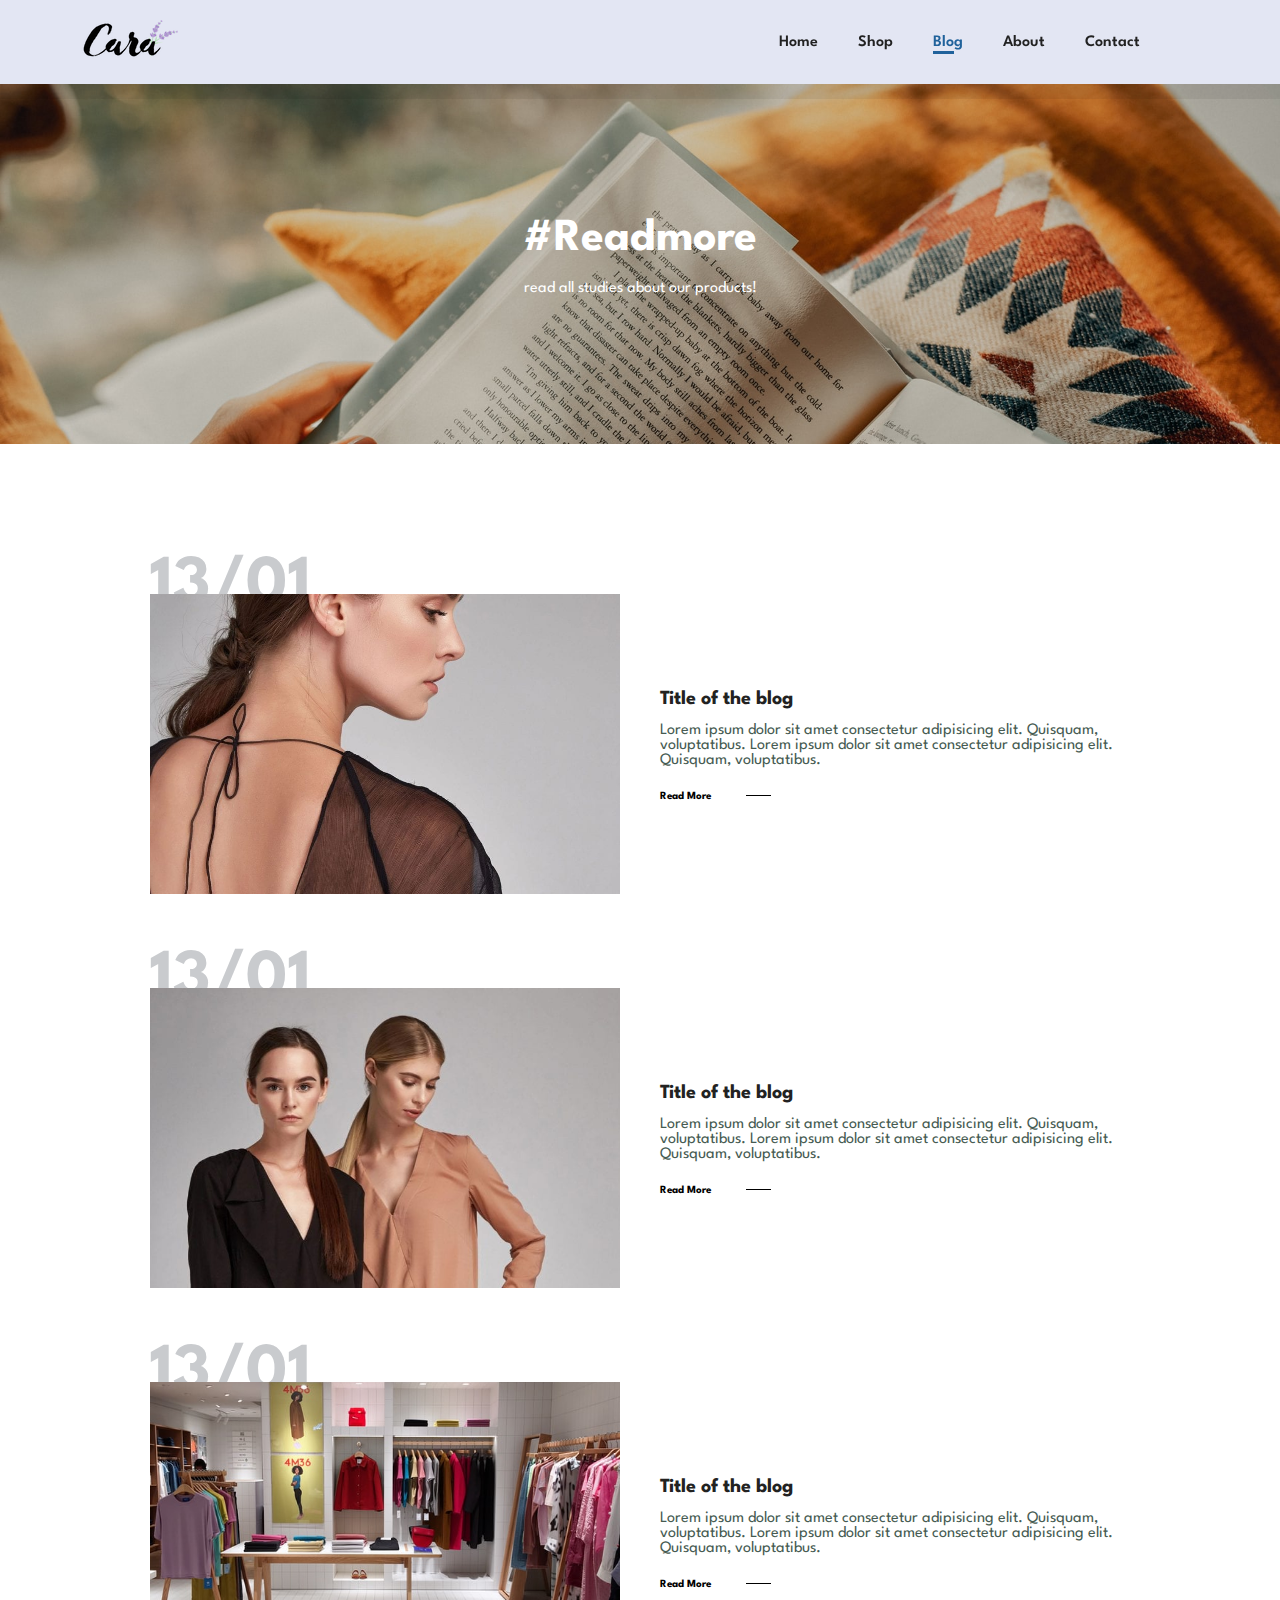
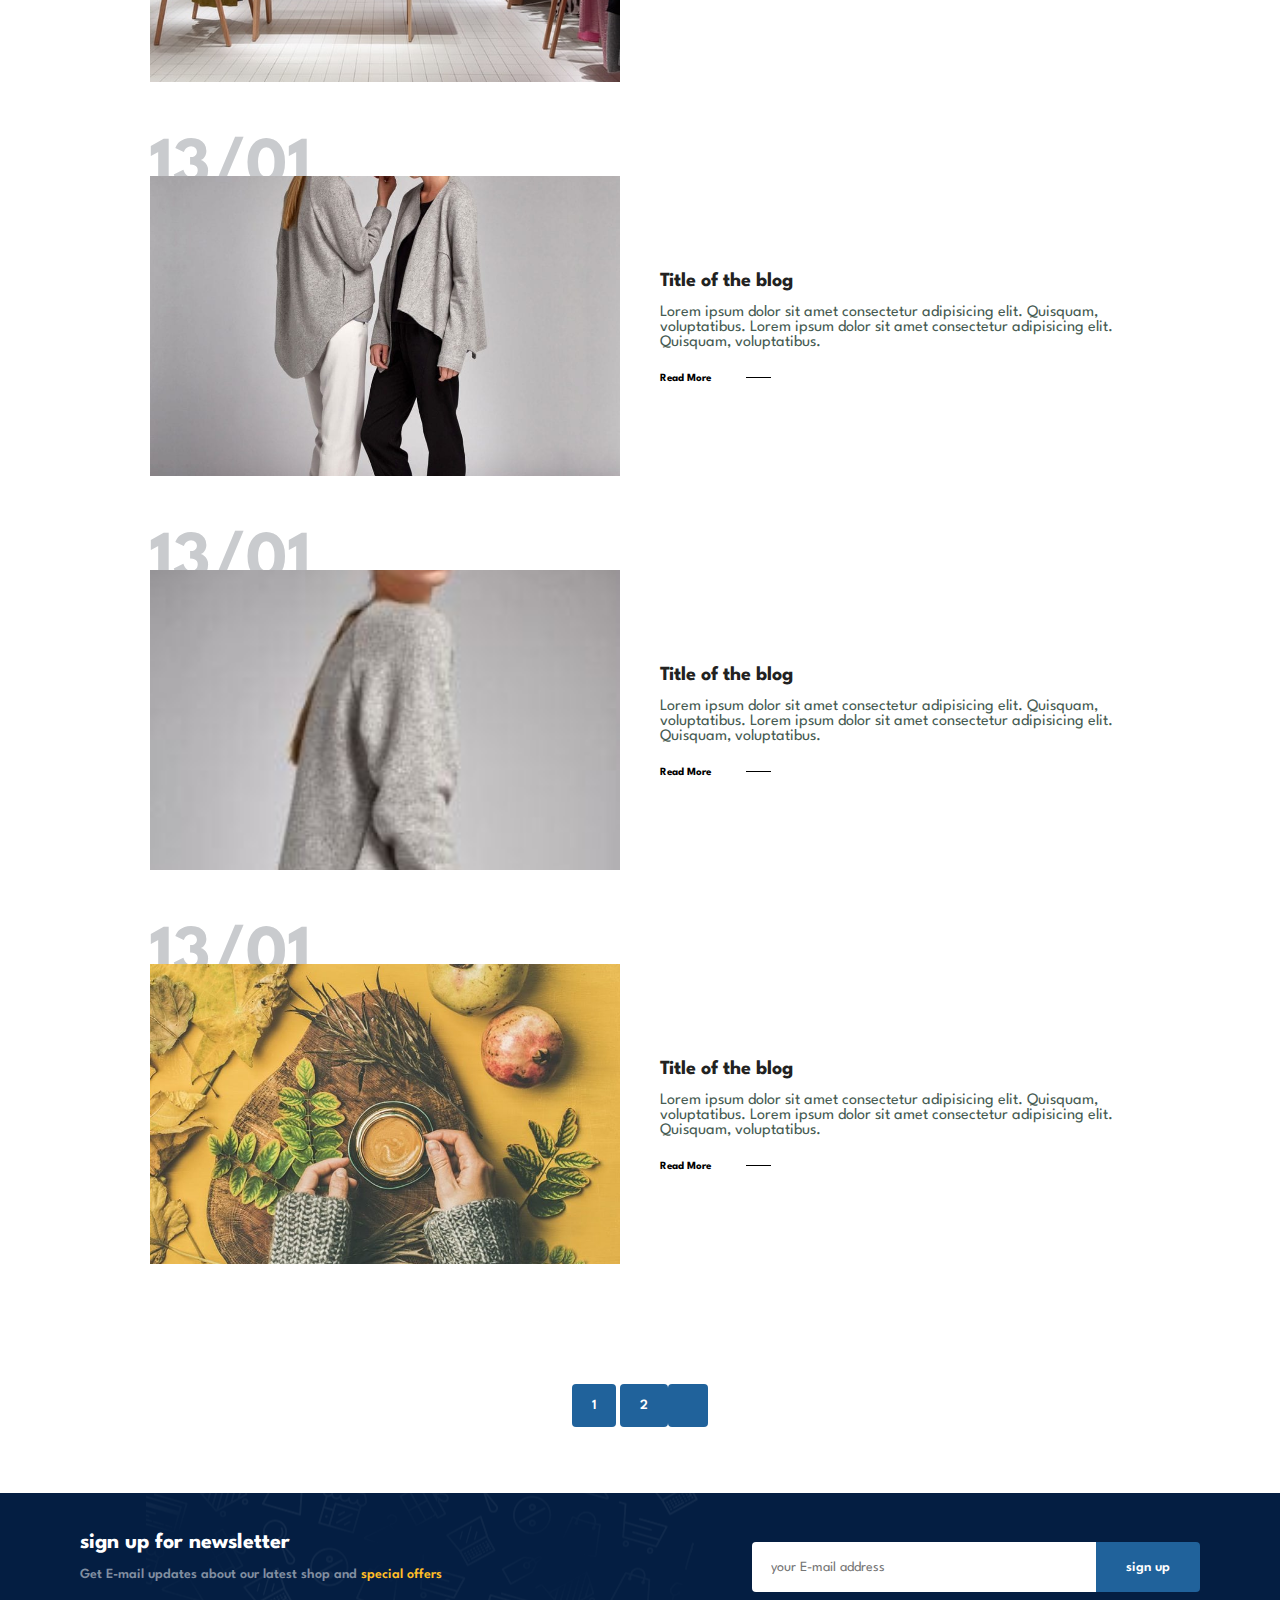
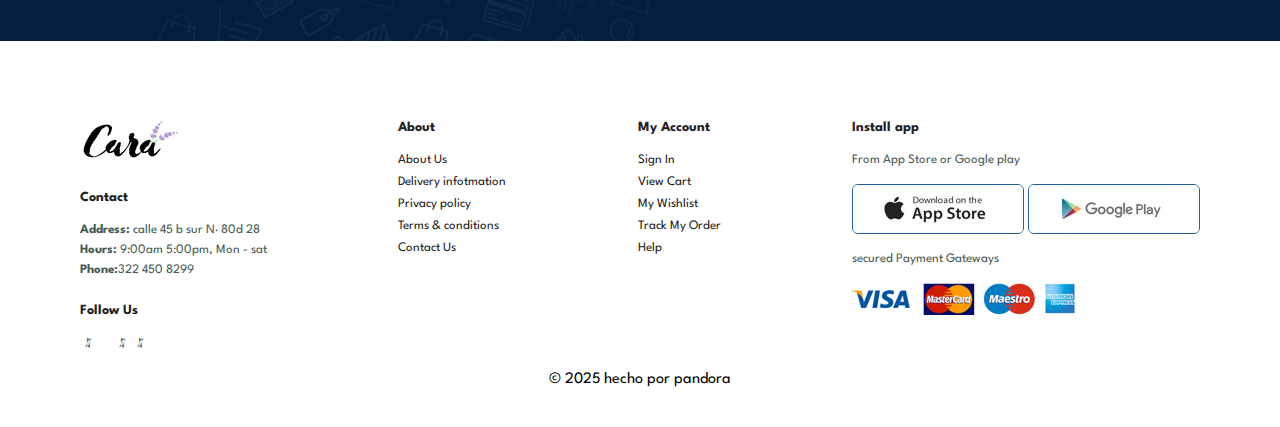
<file: blog.html>
<!DOCTYPE html>
<html lang="en">

<head>
    <meta charset="UTF-8">
    <meta http-equiv="X-UA-Compatible" content="IE=edge">
    <meta name="viewport" content="width=device-width, initial-scale=1.0">
    <title>Importaciones</title>
    <link rel="stylesheet" href="https://pro.fontawesome.com/releases/v5.10.0/css/all.css" />

    <link rel="stylesheet" href="style.css">
</head>

<body>
    <section id="Header">
        <a href="#"><img src="./img/logo.png" class="logo alt="></a>

        <div>
            <ul id="Navar">
                <li>
                    <a href="./index.html">Home</a>
                </li>
                <li>
                    <a href="./shop.html">Shop</a>
                </li>
                <li>
                    <a class="active" href="./blog.html">Blog</a>
                </li>
                <li>
                    <a href="./about.html">About</a>
                </li>
                <li>
                    <a href="./contact.html">Contact</a>
                </li>
                <li id="lg-bag">
                    <a href="./cart.html"><i class="fa-solid fa-bag-shopping"></i></a>
                </li>
                <a href="" id="close"><i class="fa-solid fa-circle-xmark"></i></a>
            </ul>
        </div>
        <div id="mobile">
            <a href="./cart.html"><i class="fa-solid fa-bag-shopping"></i></a>
            <i id="bar" class="fa-solid fa-bars"></i>
        </div>
    </section>

    <section id="pague-header" class="blog-header">
        <h2>#Readmore</h2>
        <P>read all studies about our products!</P>
    </section>

    <section id="blog">
        <div class="blog-box">
            <div class="blog-img">
                <img src="./img/blog/b1.jpg" alt="">
            </div>
            <div class="blog-details">
                <h4>Title of the blog</h4>
                <p>Lorem ipsum dolor sit amet consectetur adipisicing elit. Quisquam, voluptatibus. Lorem ipsum dolor sit amet consectetur adipisicing elit. Quisquam, voluptatibus.</p>
                <a href="#">Read More</a>
            </div>
            <h1>13/01</h1>
        </div>
        <div class="blog-box">
            <div class="blog-img">
                <img src="./img/blog/b2.jpg" alt="">
            </div>
            <div class="blog-details">
                <h4>Title of the blog</h4>
                <p>Lorem ipsum dolor sit amet consectetur adipisicing elit. Quisquam, voluptatibus. Lorem ipsum dolor sit amet consectetur adipisicing elit. Quisquam, voluptatibus.</p>
                <a href="#">Read More</a>
            </div>
            <h1>13/01</h1>
        </div>
        <div class="blog-box">
            <div class="blog-img">
                <img src="./img/blog/b3.jpg" alt="">
            </div>
            <div class="blog-details">
                <h4>Title of the blog</h4>
                <p>Lorem ipsum dolor sit amet consectetur adipisicing elit. Quisquam, voluptatibus. Lorem ipsum dolor sit amet consectetur adipisicing elit. Quisquam, voluptatibus.</p>
                <a href="#">Read More</a>
            </div>
            <h1>13/01</h1>
        </div>
        <div class="blog-box">
            <div class="blog-img">
                <img src="./img/blog/b4.jpg" alt="">
            </div>
            <div class="blog-details">
                <h4>Title of the blog</h4>
                <p>Lorem ipsum dolor sit amet consectetur adipisicing elit. Quisquam, voluptatibus. Lorem ipsum dolor sit amet consectetur adipisicing elit. Quisquam, voluptatibus.</p>
                <a href="#">Read More</a>
            </div>
            <h1>13/01</h1>
        </div>
        <div class="blog-box">
            <div class="blog-img">
                <img src="./img/blog/b5.jpg" alt="">
            </div>
            <div class="blog-details">
                <h4>Title of the blog</h4>
                <p>Lorem ipsum dolor sit amet consectetur adipisicing elit. Quisquam, voluptatibus. Lorem ipsum dolor sit amet consectetur adipisicing elit. Quisquam, voluptatibus.</p>
                <a href="#">Read More</a>
            </div>
            <h1>13/01</h1>
        </div>
        <div class="blog-box">
            <div class="blog-img">
                <img src="./img/blog/b6.jpg" alt="">
            </div>
            <div class="blog-details">
                <h4>Title of the blog</h4>
                <p>Lorem ipsum dolor sit amet consectetur adipisicing elit. Quisquam, voluptatibus. Lorem ipsum dolor sit amet consectetur adipisicing elit. Quisquam, voluptatibus.</p>
                <a href="#">Read More</a>
            </div>
            <h1>13/01</h1>
        </div>
    </section>


    <section id="pagination" class="section-p1">
        <a href="#">1</a>
        <a href="#">2</a>
        <a href="#"><i class="fa-solid fa-circle-chevron-right"></i></a>

    </section>

    <section id="newsletter" class="section-p1 section-m1">
        <div class="newstext">
            <h4> sign up for newsletter</h4>
            <p>Get E-mail updates about our latest shop and <span>special offers</span></p>
        </div>
        <div class="from">
            <input type="text" placeholder="your E-mail address">
            <button class="normal">sign up</button>
        </div>
    </section>

    <footer class="section-p1">
        <div class="col">
            <img class="logo" src="./img/logo.png" alt="">
            <h4>Contact</h4>
            <p> <strong>Address:</strong> calle 45 b sur N· 80d 28</p>
            <p><strong>Hours:</strong> 9:00am 5:00pm, Mon - sat</p>
            <p><strong>Phone:</strong>322 450 8299</p>
            <div class="follow">
                <h4>Follow Us</h4>
                <div class="icon">
                    <i class="fa-brands fa-facebook-f"></i>
                    <i class="fa-brands fa-x-twitter"></i>
                    <i class="fa-brands fa-square-instagram"></i>
                    <i class="fa-brands fa-pinterest"></i>
                    <i class="fa-brands fa-youtube"></i>
                </div>
            </div>
        </div>
        <div class="col">
            <h4>About</h4>
            <a href="">About Us</a>
            <a href="">Delivery infotmation</a>
            <a href="">Privacy policy</a>
            <a href="">Terms & conditions</a>
            <a href="">Contact Us</a>
        </div>

        <div class="col">
            <h4>My Account</h4>
            <a href="">Sign In</a>
            <a href="">View Cart</a>
            <a href="">My Wishlist</a>
            <a href="">Track My Order</a>
            <a href="">Help</a>
        </div>

        <div class="col install">
            <h4>Install app</h4>
            <p>From App Store or Google play</p>
            <div class="row">
                <img src="./img/pay/app.jpg" alt="">
                <img src="img/pay/play.jpg" alt="">
            </div>
            <p>secured Payment Gateways</p>
            <img src="img/pay/pay.png" alt="">

        </div>
        <div class="copyright">
            © 2025 hecho por pandora
        </div>
    </footer>


    <script src="script.js"></script>
</body>

</html>
</file>
<file: style.css>
@import url("https://fonts.googleapis.com/css2?family=Spartan:wght@100;200;300;400;500;600;700;800;900&display=swap");
* {
  margin: 0;
  padding: 0;
  box-sizing: border-box;
  font-family: "Spartan", sans-serif;
}

html {
  scroll-behavior: smooth;
}

/* Global Styles */

h1 {
  font-size: 50px;
  line-height: 64px;
  color: #222;
}

h2 {
  font-size: 46px;
  line-height: 54px;
  color: #222;
}

h4 {
  font-size: 20px;
  color: #222;
}

h6 {
  font-weight: 700;
  font-size: 12px;
}

p {
  font-size: 16px;
  color: #465b52;
  margin: 15px 0 20px 0;
}

.section-p1 {
  padding: 40px 80px;
}

.section-m1 {
  margin: 40px 0;
}

button.normal{
  font-size: 14px;
  font-weight: 600;
  padding: 15px 30px;
  color: #000;
  background-color: #fff;
  border-radius: 4px;
  cursor: pointer;
  border: none;
  transition: 0.02s;
}

button.white{
  font-size: 13px;
  font-weight: 600;
  padding: 11px 18px;
  color: #fff;
  background-color:transparent;
  cursor: pointer;
  border: 1px solid #fff;
  transition: 0.02s;
}

body {
  width: 100%;
}

/* header Star*/

#Header{
  display: flex;
  align-items: center;
  justify-content: space-between;
  padding: 20px 80px;
  background: #e3e6f3;
  box-shadow: 0.5px 15px rgba(0, 0, 0, 0.06);
  z-index: 999;
  position: sticky;
  top: 0;
  left: 0;
}

#Navar{
  display: flex;
  align-items: center;
  justify-content: center;

}

#Navar li{
 list-style: none;
 padding: 0 20px;
 position: relative;
}

#Navar li a{
 text-decoration: none;
 font-size: 16px;
 font-weight: 600;
 color: #222;
 transition: 0.3s ease;

}

#Navar li a:hover,
#Navar li a.active{
 color: rgb(32, 98, 155); 
}

#Navar li a.active::after,
#Navar li a:hover::after{
  content: "";
  width: 30%;
  height: 3px;
  background:rgb(32, 98, 155) ;
  position: absolute;
  bottom: -4px;
  left: 20px;
 }

 #mobile{
  display: none;
  align-items: center;
 }
 #close{
  display: none;
 }

 /* Home page*/

 #Hero{
  background-image: url("./img/hero4.png");
  height: 90vh;
  width: 100%;
  background-size: cover;
  background-position: top 25% right 0;
  padding: 0 80px;
  display: flex;
  flex-direction: column;
  align-items: flex-start;
  justify-content: center;
 }

 #Hero h4 {
  padding-bottom: 15px;
 }
 
 #Hero h1 {
 color:  rgb(32, 98, 155);
 }

 #Hero button{
  background-image: url(./img/button.png);
  background-color: transparent;
  color: rgb(32, 98, 155);
  border: 0;
  padding: 14px 80px 14px 65px;
  background-repeat: no-repeat;
  cursor: pointer;
  font-weight: 700;
  font-size: 15px;
 }

 #Feature{
  display: flex;
  align-items: center;
  justify-content: space-between;
  flex-wrap: wrap;
 }

 #Feature .Fe-box{
  width: 180px;
  text-align: center;
  padding: 25px 15px;
  box-shadow: 20px 20px 34px rgba(0, 0, 0, 0.03);
  border: 1px #cce7d0;
  border-radius: 4px;
  margin: 15px 0;

 }

 #Feature .Fe-box :hover{
  box-shadow: 10px 10px 54px rgba(70, 62, 221, 0.1)

 }

 #Feature .Fe-box img{

  width: 100%;
  margin-bottom: 10px;
 }

 #Feature .Fe-box h6{
  display: inline-block;
  padding: 9px 8px 6px 8px;
  line-height: 1;
  border-radius: 4px;
  color:  rgb(32, 98, 155);
  background-color: #fddde4;
 }
 
 #Feature .Fe-box:nth-child(2) h6{
  background-color: #cdebbc;
 }

 #Feature .Fe-box:nth-child(3) h6{
  background-color: #d1e8f2;
 }

 #Feature .Fe-box:nth-child(4) h6{
  background-color: #cdd4f8;
 }

 #Feature .Fe-box:nth-child(5) h6{
  background-color: #f6dbf6;
 }

 #Feature .Fe-box:nth-child(6) h6{
  background-color: #fff2e5;
 }

 #product1 .pro-container{
  display: flex;
  justify-content: space-between;
  padding-top: 20px;
  flex-wrap: wrap;
 }

 #product1{
  text-align: center;
 }

 #product1 .pro{
  width: 23%;
  min-width: 250px;
  padding: 10px 12px;
  border: 1px solid #cce7d0;
  border-radius: 25px;
  cursor: pointer;
  box-shadow: 20px 20px 30px rgba(0, 0, 0, 0.02);
  margin: 15px 0;
  transition: 0.2 ease;
  position: relative;
  
 }



 #product1 .pro:hover {
  box-shadow: 20px 20px 30px rgba(0, 0, 0, 0.06)
}

 #product1 .pro img{
  width: 100%;
  border-radius: 20px;
 }

 #product1 .pro .des{
  text-align: start;
  padding: 10px 0;
 }
 #producto1 .pro .des span{
color: #606063;
font-size: 16px;
 }
 #product1 .pro .des h5 {
  padding-top: 7px;
  color: #1a1a1a;
  font-size:14px;

}
.star i {
  font-size: 12px;
  color: rgb(243,181, 25);
}

.des h4{
  padding-top: 7px;
  font-size: 15px;
  font-weight: 700;
  color: rgb(32, 98, 155);
 }
  #product1 .pro .cart{
  width: 40px;
  height: 40px;
  line-height: 40px;
  border-radius: 50px;
  background-color: #e8f6ea;
  font-weight: 500;
  color: rgb(32, 98, 155);
  border: 1px solid #cce7d0;
  position: absolute;
  bottom: 20px;
  right: 10px;
 }

 #banner{
  display: flex;
  flex-direction: column;
  justify-content: center;
  align-items: center;
  text-align: center;
  background-image: url(./img/banner/b2.jpg);
  width: 100%;
  height: 40vh;
  background-size: cover;
  background-position: center;
 }
 #banner h4{
  color: #fff;
  font-size: 16px;
 }
 #banner h2{
  color: #fff;
  font-size: 30px;
  padding: 10px 0;

 }
 #banner h2 span{
  color: #ef3636;
 }

 #banner button:hover{
  background-color: rgb(32, 98, 155);
  color: #fff;
 }

 #sm-banner{
  display: flex;
  justify-content: space-around;
  flex-wrap: wrap;
 }

#sm-banner .banner-box{
  display: flex;
  flex-direction: column;
  justify-content: center;
  align-items: flex-start;
  background-image: url(./img/banner/b17.jpg);
  min-width: 48%;
  height: 50vh;
  background-size: cover;
  background-position: center;
  padding: 30px;
}

#sm-banner .banner-box2{
  background-image: url(./img/banner/b10.jpg);
}

#sm-banner h4{
  color: #fff;
  font-size: 20px;
  font-weight: 300;
}
#sm-banner h2{
  color: #fff;
  font-size: 28px;
  font-weight: 800;
}
#sm-banner span{
  color: #fff;
  font-size: 14px;
  font-weight: 500;
  padding-bottom: 15px;
}
#sm-banner .banner-box:hover button{
background-color: rgb(32, 98, 155);
border: 1px solid rgb(32, 98, 155);
}

#banner3{
  display: flex;
  justify-content: space-between;
  flex-wrap: wrap;
  padding: 0 80px;
}

#banner3 .banner-box{
  display: flex;
  flex-direction: column;
  justify-content: center;
  align-items: flex-start;
  background-image: url(./img/banner/b7.jpg);
  min-width: 30%;
  height: 30vh;
  background-size: cover;
  background-position: center;
  padding: 20px;
  margin-bottom: 20px;
}

#banner3 .banner-box2{
  background-image: url(./img/banner/b4.jpg);
}


#banner3 .banner-box3{
  background-image: url(./img/banner/b18.jpg);
}

#banner3 h2{
color: #fff;
font-weight: 900;
font-size: 22px;
}
#banner3 h3{
  color: #ec544e;
  font-weight: 800;
  font-size: 15px;
  }
#newsletter{
  display: flex;
  justify-content: space-between;
  flex-wrap: wrap;
  align-items: center;
  background-image: url(./img/banner/b14.png);
  background-repeat: no-repeat;
  background-position: 20% 30%;
  background-color: #041e42;
}
#newsletter h4{
  font-size: 22px;
  font-weight: 700;
  color: #fff;
}
#newsletter p{
  font-size: 14px;
  font-weight: 600;
  color: #818ea0;
}

#newsletter .from{
  display: flex;
  width: 40%;
}

#newsletter p span{
  color: #ffbd27;
}

#newsletter input{
  height: 3.125rem;
  padding: 0 1.25em;
  font-size: 14px;
  width: 100%;
  border: 1px solid transparent;
  border-radius: 4px;
  outline: none;
  border-top-right-radius: 0;
  border-bottom-right-radius: 0;
}
#newsletter button{
  background-color: rgb(32, 98, 155);
  color: #fff;
  white-space: nowrap;
  border-top-left-radius: 0;
  border-bottom-left-radius: 0;

}
footer{
  display: flex;
  flex-wrap: wrap;
  justify-content: space-between;
}

footer .col{
  display: flex;
  flex-direction: column;
  align-items: flex-start;
  margin-bottom: 20px;
}

footer .logo{
  margin-bottom: 30px;
}

footer h4{
  font-size: 14px;
  padding-bottom: 20px;
}

footer p{
  font-size: 13px;
  margin: 0 0 8px 0;
}

footer a {
  font-size: 13px;
  text-decoration: none;
  color: #222;
  margin-bottom: 10px;
}

footer .follow{
  margin-top: 20px;
}

footer .follow i{
  color: #465b52;
  padding: 4px;
  cursor: pointer;
}

footer .install .row img{
border: 1px solid rgb(32, 98, 155);
border-radius: 6px;
}

footer .install img{
  margin: 10px 0 15px 0;
}

footer .follow i:hover,
footer a:hover{
  color:rgb(32, 98, 155) ;

}

footer .copyright{
  width: 100%;
  text-align: center;
}

/*shop page*/

#pague-header{
  background-image: url(./img/banner/b1.jpg);
  width: 100%;
  height: 40vh;
  background-size: cover;
  display: flex;
  text-align: center;
  justify-content: center;
  align-items: center;
  flex-direction: column;
  padding: 14px;

}
#pague-header h2,
#pague-header p{
  color: #fff;
  
}
#pagination{
  text-align: center;
}
#pagination a{
  text-decoration: none;
  background-color: rgb(32, 98, 155);
  font-size: 14px;
  padding: 15px 20px;
  border-radius: 4px;
  color: #fff;
  font-weight: 600;
}
#pagination a i{
  font-size: 16px;
  font-weight: 600;
}

/* single product page*/

#prodetails{
  display: flex;
  margin-top: 20px;}

#prodetails .single-pro-image{
  width: 40%;
  margin-right: 50px;
}
.small-img-group{
  display: flex;
  justify-content: space-between;
}

.small-img-col{
  flex-basis: 24%;
  cursor: pointer;
}
#prodetails .single-pro-details{
  width: 50%;
  padding-top: 30px;
}
#prodetails .single-pro-details h4{
  padding: 40px 0 20px 0;
}
#prodetails .single-pro-details h2{
  font-size: 26px;
}
#prodetails .single-pro-details select{
  display: block;
  padding: 5px 10px;
  margin-bottom: 10px ;
}

#prodetails .single-pro-details input{
  width: 50px;
  height: 47px;
  padding-left:10px;
  font-size: 16px;
  margin-right: 10px ;
}

#prodetails .single-pro-details input:focus{
  outline: none;
}

#prodetails .single-pro-details button{
  background-color: rgb(32, 98, 155);
  color: #fff;
}
#prodetails .single-pro-details span{
  line-height: 25px;
}

/* blog page*/

#pague-header.blog-header{
  background-image: url(./img/banner/b19.jpg);
}

#blog{
  padding: 150px 150px 0 150px;
}

#blog .blog-box{
  display: flex;
  align-items: center;
  width: 100%;
  position: relative;
  padding-bottom: 90px;
}

#blog .blog-img{
  width: 50%;
  margin-right: 40px;
}

#blog img{
  width: 100%;
  height: 300px;
  object-fit: cover;
}

#blog .blog-details{
  width: 50%;
  
}
#blog .blog-details a{
  text-decoration: none;
  font-size: 11px;
  color: #000;
  font-weight: 700;
  position: relative;
  transition: 0.3s;
}

#blog .blog-details a::after{
  content: "";
  width: 50%;
  height: 1px;
  background-color: #000;
  position: absolute;
  top: 4px;
  right: -60px;
}

#blog .blog-details a:hover{
  color: rgb(32, 98, 155);
  
}

#blog .blog-details a:hover::after{
  background-color: rgb(32, 98, 155);
}

#blog .blog-box h1{
  position: absolute;
  top: -40px;
  left: 0;
  font-size: 70px;
  color: #c9cbce;
  z-index: -9;
}



@media (max-width: 768px) {
  .section-p1{
    padding: 40px 40px;
  }
  #Navar {
    display: flex;
    flex-direction: column;
    align-items: flex-start;
    justify-content: flex-start;
    position: fixed;
    top: 0;
    right: -300px;
    height: 100vh;
    width: 300px;
    background-color: #e3e6f3;
    box-shadow: 0 40px 60px rgba(0, 0, 0, 0.1);
    padding: 80px 0 0 10px;
    transition: right 0.3s ease-in-out;
  }
  #Navar.active {
    right: 0;
  }
  #Navar li {
    margin-bottom: 20px;
  }
  #mobile {
    display: flex;
    align-items: center;
  }
  #mobile i {
    color: #1a1a1a;
    font-size: 24px;
    padding-left: 20px;
  }
  #close{
    display: initial;
    position: absolute;
    top: 30px;
    left: 30px;
    color: #222;
    font-size: 24px;
  }
  #lg-bag{
    display: none;

  }
  #Hero{
    height: 70vh;
    padding:080px;
    background-position:top 30% right 30%;
  }
  #Feature{
    justify-content: center;
  }
  #Feature .Fe-box{
    margin: 15px 15px;
  }
  #product1 .pro-container{
    justify-content: center;
  }
  #product1 .pro{
    margin: 15px;
  }
  #banner{
    height:20vh;
  }
  #sm-banner.banner-box{
    min-width: 100%;
    height: 30vh;
  }
  #banner3{
    padding: 0 40px;
}
#banner3 .banner-box{
  width: 28%;
}

#newsletter .from{
  width: 70%;
}

}

@media (max-width: 477px) {
  .section-p1 {
    padding: 20px;
  }

  #Header {
    padding: 10px 30px;
  }

  h1 {
    font-size: 38px;
  }

  h2 {
    font-size: 32px;
  }

  #Hero {
    padding: 0 20px;
    background-position: 55%;
  }

  #Feature {
    display: grid;
    grid-template-columns: repeat(2, 1fr);
    gap: 10px;
    justify-content: center !important;
  }

  #Feature .Fe-box {
    width: 155px;
    margin-bottom: 15px;
  }

  #product1 .pro {
    width: 100%;
  }

  #banner {
    height: 40vh;
  }

  #sm-banner .banner-box {
    height: 40vh;
  }

  #sm-banner .banner-box2 {
    margin-top: 20px;
  }

  #banner3 {
    padding: 0 20px;
  }

  #banner3 h2{
  
    font-size: 18px;
    }

  #newsletter {
    padding: 40px 20px;
  }

  #newsletter .from {
    width: 100%;
  }

  footer .copyright {
    text-align: start;
  }
  /*single product*/
  
  #prodetails {
    display: flex;
    flex-direction: column;
    align-items: center;
  }
  #prodetails .single-pro-image {
    width: 100%;
    margin-right: 0;
  }
  #prodetails .single-pro-details {
    width: 100%;
  }
/*blog page*/

  #blog .blog-box {
    flex-direction: column;
    display: flex;
    align-items: flex-start;
  }
  #blog{
    padding: 100px 20px 0 20px;

  }
  #blog .blog-img {
    width: 100%;
    margin-right: 0;
    margin-bottom: 30px;
  }
  #blog .blog-details {
    width: 100%;
  }

}
</file>
